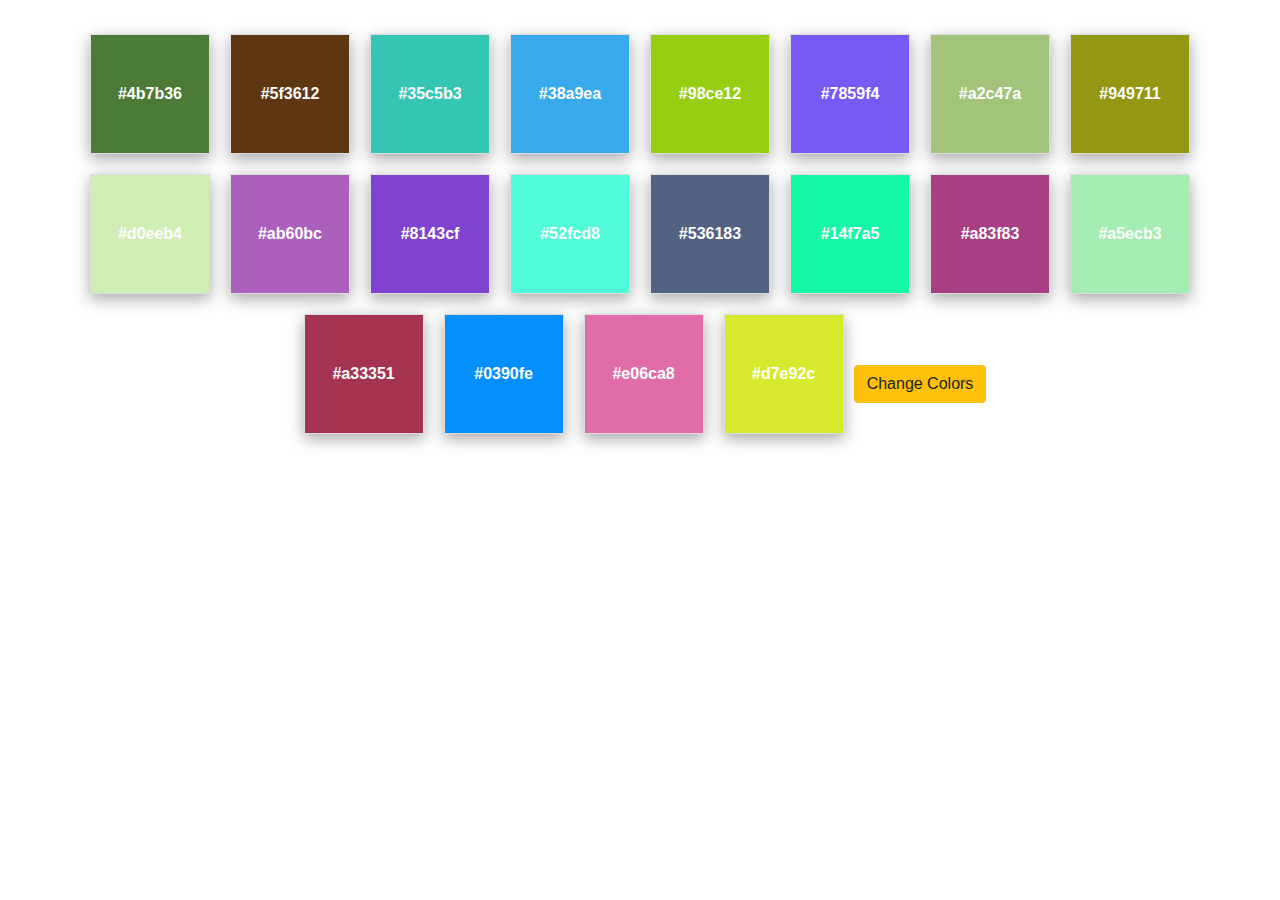
<file: Index.html>
<!DOCTYPE html>
<html lang="en">

<head>
    <meta charset="UTF-8">
    <meta name="viewport" content="width=device-width, initial-scale=1.0">
    <title>Color Changer</title>
    <link rel="stylesheet" href="https://cdn.jsdelivr.net/npm/bootstrap@4.4.1/dist/css/bootstrap.min.css"
        integrity="sha384-Vkoo8x4CGsO3+Hhxv8T/Q5PaXtkKtu6ug5TOeNV6gBiFeWPGFN9MuhOf23Q9Ifjh" crossorigin="anonymous">
    <link rel="stylesheet" href="Style.css">
</head>

<body>
    <div class="main container-fluid my-4">
        <div id="box1" class="box" onclick="copyColorCode('box1')">
            <div class="color-code"></div>
            <div class="tooltip">Copied!</div>
        </div>

        <div id="box2" class="box" onclick="copyColorCode('box2')">
            <div class="color-code"></div>
            <div class="tooltip">Copied!</div>
        </div>

        <div id="box3" class="box" onclick="copyColorCode('box3')">
            <div class="color-code"></div>
            <div class="tooltip">Copied!</div>
        </div>

        <div id="box4" class="box" onclick="copyColorCode('box4')">
            <div class="color-code"></div>
            <div class="tooltip">Copied!</div>
        </div>

        <div id="box5" class="box" onclick="copyColorCode('box5')">
            <div class="color-code"></div>
            <div class="tooltip">Copied!</div>
        </div>

        <div id="box6" class="box" onclick="copyColorCode('box6')">
            <div class="color-code"></div>
            <div class="tooltip">Copied!</div>
        </div>

        <div id="box7" class="box" onclick="copyColorCode('box7')">
            <div class="color-code"></div>
            <div class="tooltip">Copied!</div>
        </div>

        <div id="box8" class="box" onclick="copyColorCode('box8')">
            <div class="color-code"></div>
            <div class="tooltip">Copied!</div>
        </div>

        <div id="box9" class="box" onclick="copyColorCode('box9')">
            <div class="color-code"></div>
            <div class="tooltip">Copied!</div>
        </div>

        <div id="box10" class="box" onclick="copyColorCode('box10')">
            <div class="color-code"></div>
            <div class="tooltip">Copied!</div>
        </div>

        <div id="box11" class="box" onclick="copyColorCode('box11')">
            <div class="color-code"></div>
            <div class="tooltip">Copied!</div>
        </div>

        <div id="box12" class="box" onclick="copyColorCode('box12')">
            <div class="color-code"></div>
            <div class="tooltip">Copied!</div>
        </div>

        <div id="box13" class="box" onclick="copyColorCode('box13')">
            <div class="color-code"></div>
            <div class="tooltip">Copied!</div>
        </div>

        <div id="box14" class="box" onclick="copyColorCode('box14')">
            <div class="color-code"></div>
            <div class="tooltip">Copied!</div>
        </div>

        <div id="box15" class="box" onclick="copyColorCode('box15')">
            <div class="color-code"></div>
            <div class="tooltip">Copied!</div>
        </div>

        <div id="box16" class="box" onclick="copyColorCode('box16')">
            <div class="color-code"></div>
            <div class="tooltip">Copied!</div>
        </div>

        <div id="box17" class="box" onclick="copyColorCode('box17')">
            <div class="color-code"></div>
            <div class="tooltip">Copied!</div>
        </div>

        <div id="box18" class="box" onclick="copyColorCode('box18')">
            <div class="color-code"></div>
            <div class="tooltip">Copied!</div>
        </div>

        <div id="box19" class="box" onclick="copyColorCode('box19')">
            <div class="color-code"></div>
            <div class="tooltip">Copied!</div>
        </div>

        <div id="box20" class="box" onclick="copyColorCode('box20')">
            <div class="color-code"></div>
            <div class="tooltip">Copied!</div>
        </div>

        <button id="bt" class="btn btn-warning">Change Colors</button>
    </div>

    <script src="Script.js"></script>
</body>

</html>
</file>
<file: Style.css>
.main {
    display: flex;
    justify-content: center;
    align-items: center;
    flex-wrap: wrap;
}

.box {
    width: 120px;
    height: 120px;
    margin: 10px;
    display: flex;
    justify-content: center;
    align-items: center;
    flex-wrap: wrap;
    background-color: #ffffff;
    border: 1px solid #ddd;
    box-shadow: rgba(0, 0, 0, 0.35) 0px 5px 15px;
    cursor: pointer;
    transition: transform 0.2s;
    position: relative;
}

.box:hover {
    transform: scale(1.05);
}

.color-code {
    font-size: 1rem;
    font-weight: bold;
    color: white;
}

.btn {
    margin-top: 20px;
}

.tooltip {
    position: absolute;
    top: 50%;
    left: 50%;
    transform: translate(-50%, -50%);
    background-color: rgba(0, 0, 0, 0.8);
    color: white;
    padding: 5px;
    border-radius: 5px;
    opacity: 0;
    transition: opacity 0.3s;
}

.box:hover .tooltip {
    opacity: 1;
}
</file>
